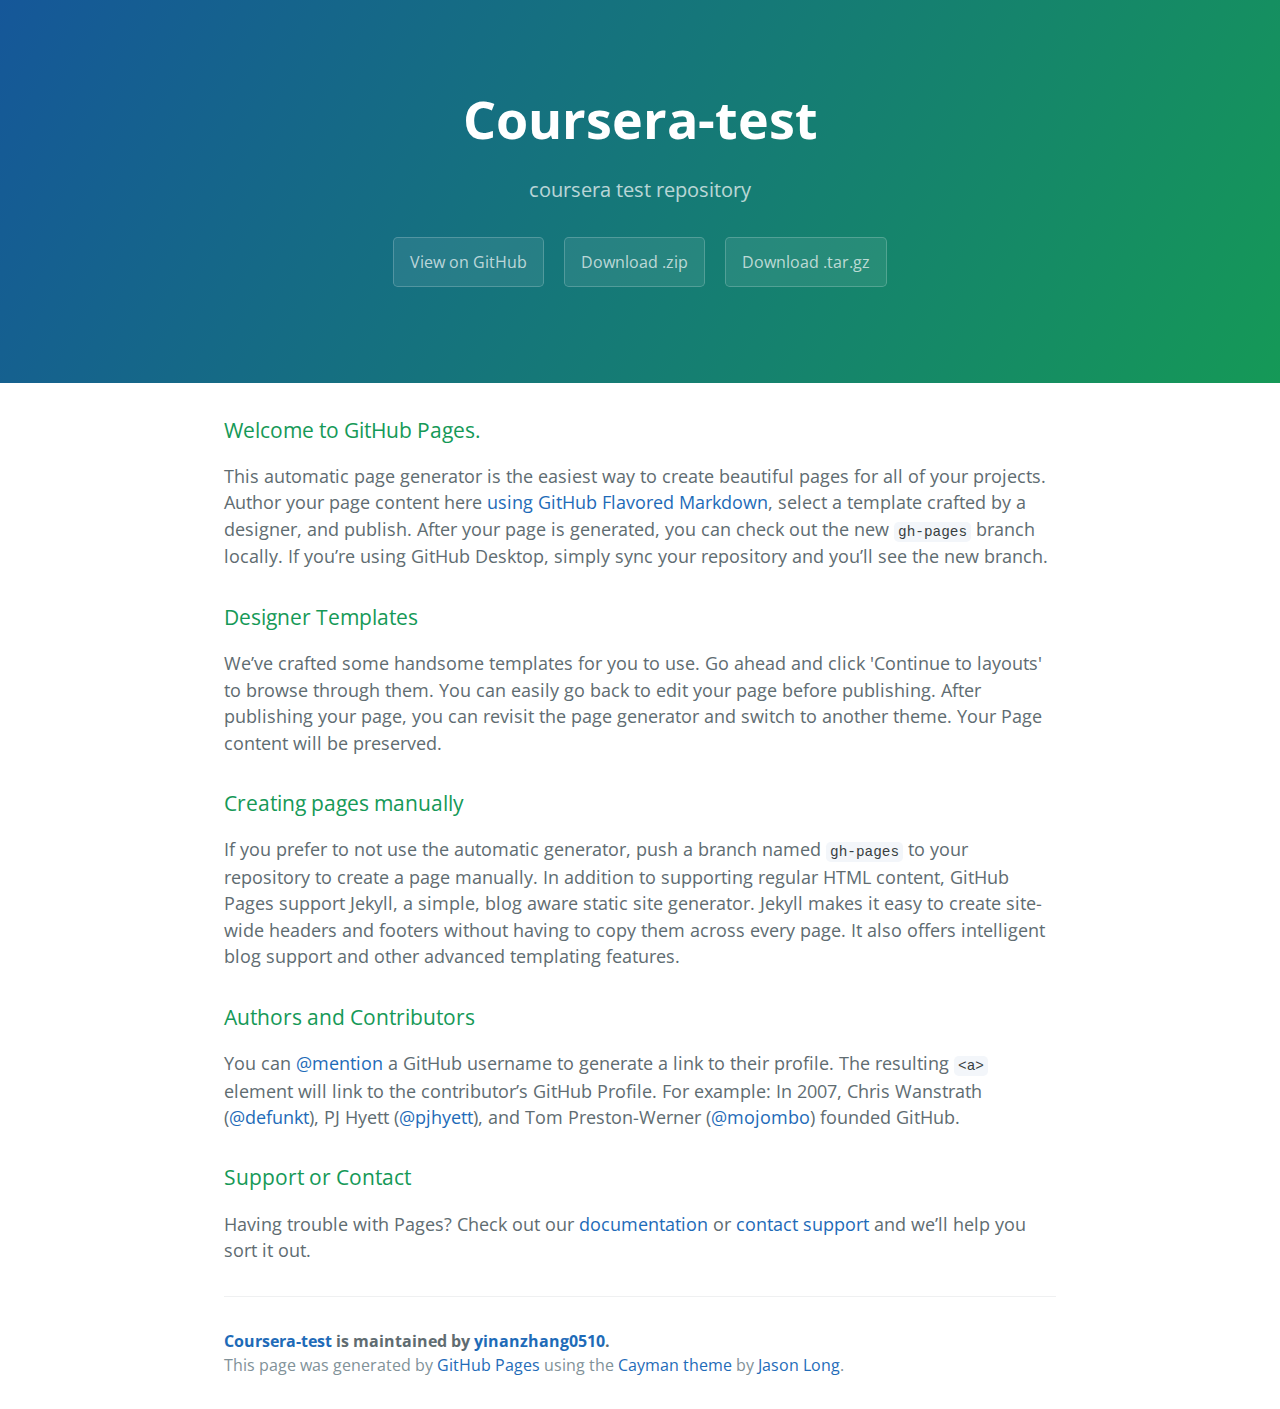
<file: index.html>
<!DOCTYPE html>
<html lang="en-us">
  <head>
    <meta charset="UTF-8">
    <title>Coursera-test by yinanzhang0510</title>
    <meta name="viewport" content="width=device-width, initial-scale=1">
    <link rel="stylesheet" type="text/css" href="stylesheets/normalize.css" media="screen">
    <link href='https://fonts.googleapis.com/css?family=Open+Sans:400,700' rel='stylesheet' type='text/css'>
    <link rel="stylesheet" type="text/css" href="stylesheets/stylesheet.css" media="screen">
    <link rel="stylesheet" type="text/css" href="stylesheets/github-light.css" media="screen">
  </head>
  <body>
    <section class="page-header">
      <h1 class="project-name">Coursera-test</h1>
      <h2 class="project-tagline">coursera test repository</h2>
      <a href="https://github.com/yinanzhang0510/coursera-test" class="btn">View on GitHub</a>
      <a href="https://github.com/yinanzhang0510/coursera-test/zipball/master" class="btn">Download .zip</a>
      <a href="https://github.com/yinanzhang0510/coursera-test/tarball/master" class="btn">Download .tar.gz</a>
    </section>

    <section class="main-content">
      <h3>
<a id="welcome-to-github-pages" class="anchor" href="#welcome-to-github-pages" aria-hidden="true"><span aria-hidden="true" class="octicon octicon-link"></span></a>Welcome to GitHub Pages.</h3>

<p>This automatic page generator is the easiest way to create beautiful pages for all of your projects. Author your page content here <a href="https://guides.github.com/features/mastering-markdown/">using GitHub Flavored Markdown</a>, select a template crafted by a designer, and publish. After your page is generated, you can check out the new <code>gh-pages</code> branch locally. If you’re using GitHub Desktop, simply sync your repository and you’ll see the new branch.</p>

<h3>
<a id="designer-templates" class="anchor" href="#designer-templates" aria-hidden="true"><span aria-hidden="true" class="octicon octicon-link"></span></a>Designer Templates</h3>

<p>We’ve crafted some handsome templates for you to use. Go ahead and click 'Continue to layouts' to browse through them. You can easily go back to edit your page before publishing. After publishing your page, you can revisit the page generator and switch to another theme. Your Page content will be preserved.</p>

<h3>
<a id="creating-pages-manually" class="anchor" href="#creating-pages-manually" aria-hidden="true"><span aria-hidden="true" class="octicon octicon-link"></span></a>Creating pages manually</h3>

<p>If you prefer to not use the automatic generator, push a branch named <code>gh-pages</code> to your repository to create a page manually. In addition to supporting regular HTML content, GitHub Pages support Jekyll, a simple, blog aware static site generator. Jekyll makes it easy to create site-wide headers and footers without having to copy them across every page. It also offers intelligent blog support and other advanced templating features.</p>

<h3>
<a id="authors-and-contributors" class="anchor" href="#authors-and-contributors" aria-hidden="true"><span aria-hidden="true" class="octicon octicon-link"></span></a>Authors and Contributors</h3>

<p>You can <a href="https://help.github.com/articles/basic-writing-and-formatting-syntax/#mentioning-users-and-teams" class="user-mention">@mention</a> a GitHub username to generate a link to their profile. The resulting <code>&lt;a&gt;</code> element will link to the contributor’s GitHub Profile. For example: In 2007, Chris Wanstrath (<a href="https://github.com/defunkt" class="user-mention">@defunkt</a>), PJ Hyett (<a href="https://github.com/pjhyett" class="user-mention">@pjhyett</a>), and Tom Preston-Werner (<a href="https://github.com/mojombo" class="user-mention">@mojombo</a>) founded GitHub.</p>

<h3>
<a id="support-or-contact" class="anchor" href="#support-or-contact" aria-hidden="true"><span aria-hidden="true" class="octicon octicon-link"></span></a>Support or Contact</h3>

<p>Having trouble with Pages? Check out our <a href="https://help.github.com/pages">documentation</a> or <a href="https://github.com/contact">contact support</a> and we’ll help you sort it out.</p>

      <footer class="site-footer">
        <span class="site-footer-owner"><a href="https://github.com/yinanzhang0510/coursera-test">Coursera-test</a> is maintained by <a href="https://github.com/yinanzhang0510">yinanzhang0510</a>.</span>

        <span class="site-footer-credits">This page was generated by <a href="https://pages.github.com">GitHub Pages</a> using the <a href="https://github.com/jasonlong/cayman-theme">Cayman theme</a> by <a href="https://twitter.com/jasonlong">Jason Long</a>.</span>
      </footer>

    </section>

  
  </body>
</html>
</file>
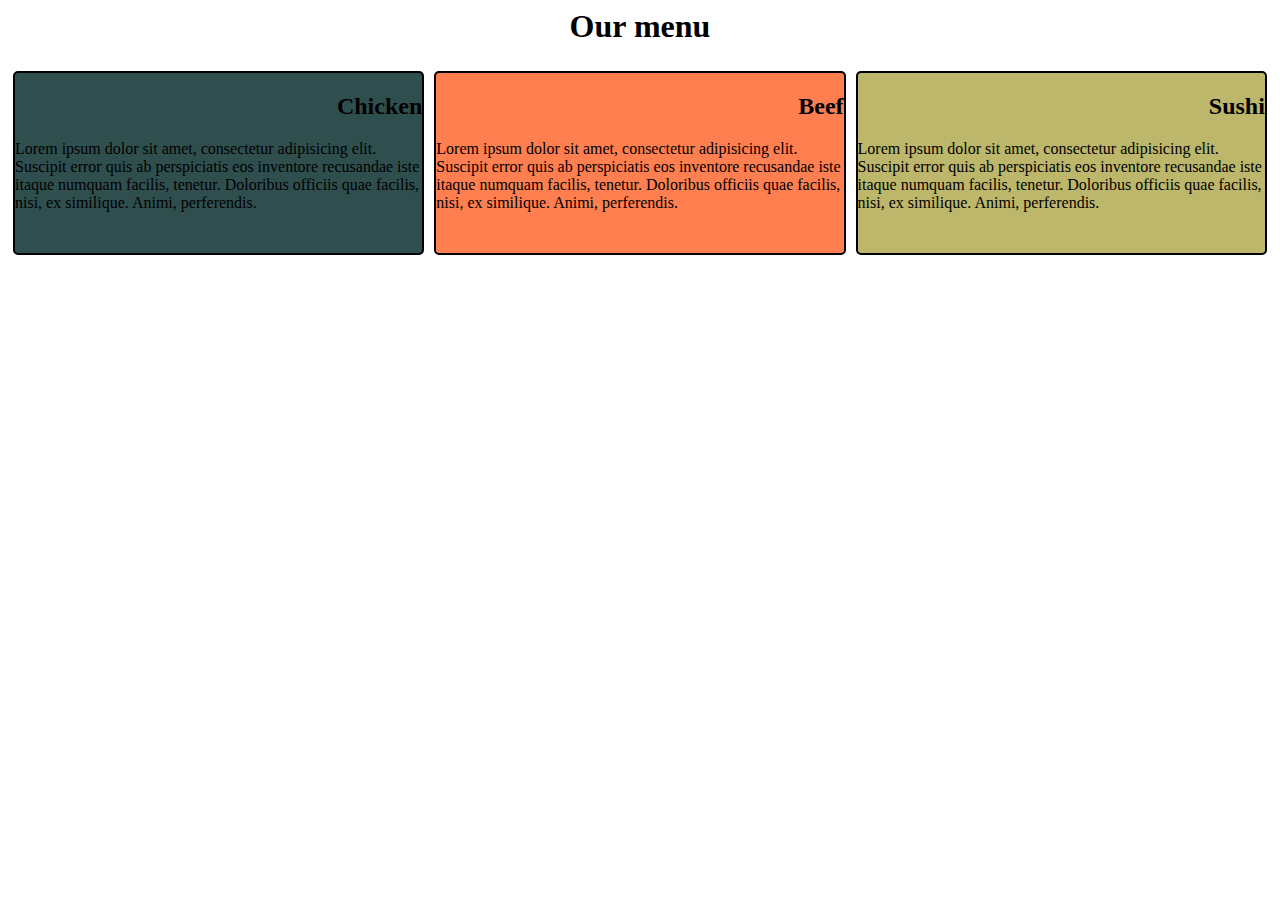
<file: mod2-solution/index.html>
<html>
<head>
    <title>Assignment</title>
    <link href="css/index.css" rel="stylesheet"/>
</head>
<body>
<h1>Our menu</h1>
<div id="first">
<div>
<h2>Chicken</h2>
    <div>Lorem ipsum dolor sit amet, consectetur adipisicing elit. Suscipit error quis ab perspiciatis eos inventore recusandae iste itaque numquam facilis, tenetur. Doloribus officiis quae facilis, nisi, ex similique. Animi, perferendis.</div>
    </div>
</div>
<div id="second">
<div>
<h2>Beef</h2>
    <div>Lorem ipsum dolor sit amet, consectetur adipisicing elit. Suscipit error quis ab perspiciatis eos inventore recusandae iste itaque numquam facilis, tenetur. Doloribus officiis quae facilis, nisi, ex similique. Animi, perferendis.</div>
    </div>
</div>
<div id="third">
<div>
<h2>Sushi</h2>

    <div>Lorem ipsum dolor sit amet, consectetur adipisicing elit. Suscipit error quis ab perspiciatis eos inventore recusandae iste itaque numquam facilis, tenetur. Doloribus officiis quae facilis, nisi, ex similique. Animi, perferendis.</div>
    </div>
</div>
</body>
</html>
</file>
<file: stylesheets/stylesheet.css>
* {
  box-sizing: border-box; }

body {
  padding: 0;
  margin: 0;
  font-family: "Open Sans", "Helvetica Neue", Helvetica, Arial, sans-serif;
  font-size: 16px;
  line-height: 1.5;
  color: #606c71; }

a {
  color: #1e6bb8;
  text-decoration: none; }
  a:hover {
    text-decoration: underline; }

.btn {
  display: inline-block;
  margin-bottom: 1rem;
  color: rgba(255, 255, 255, 0.7);
  background-color: rgba(255, 255, 255, 0.08);
  border-color: rgba(255, 255, 255, 0.2);
  border-style: solid;
  border-width: 1px;
  border-radius: 0.3rem;
  transition: color 0.2s, background-color 0.2s, border-color 0.2s; }
  .btn + .btn {
    margin-left: 1rem; }

.btn:hover {
  color: rgba(255, 255, 255, 0.8);
  text-decoration: none;
  background-color: rgba(255, 255, 255, 0.2);
  border-color: rgba(255, 255, 255, 0.3); }

@media screen and (min-width: 64em) {
  .btn {
    padding: 0.75rem 1rem; } }

@media screen and (min-width: 42em) and (max-width: 64em) {
  .btn {
    padding: 0.6rem 0.9rem;
    font-size: 0.9rem; } }

@media screen and (max-width: 42em) {
  .btn {
    display: block;
    width: 100%;
    padding: 0.75rem;
    font-size: 0.9rem; }
    .btn + .btn {
      margin-top: 1rem;
      margin-left: 0; } }

.page-header {
  color: #fff;
  text-align: center;
  background-color: #159957;
  background-image: linear-gradient(120deg, #155799, #159957); }

@media screen and (min-width: 64em) {
  .page-header {
    padding: 5rem 6rem; } }

@media screen and (min-width: 42em) and (max-width: 64em) {
  .page-header {
    padding: 3rem 4rem; } }

@media screen and (max-width: 42em) {
  .page-header {
    padding: 2rem 1rem; } }

.project-name {
  margin-top: 0;
  margin-bottom: 0.1rem; }

@media screen and (min-width: 64em) {
  .project-name {
    font-size: 3.25rem; } }

@media screen and (min-width: 42em) and (max-width: 64em) {
  .project-name {
    font-size: 2.25rem; } }

@media screen and (max-width: 42em) {
  .project-name {
    font-size: 1.75rem; } }

.project-tagline {
  margin-bottom: 2rem;
  font-weight: normal;
  opacity: 0.7; }

@media screen and (min-width: 64em) {
  .project-tagline {
    font-size: 1.25rem; } }

@media screen and (min-width: 42em) and (max-width: 64em) {
  .project-tagline {
    font-size: 1.15rem; } }

@media screen and (max-width: 42em) {
  .project-tagline {
    font-size: 1rem; } }

.main-content :first-child {
  margin-top: 0; }
.main-content img {
  max-width: 100%; }
.main-content h1, .main-content h2, .main-content h3, .main-content h4, .main-content h5, .main-content h6 {
  margin-top: 2rem;
  margin-bottom: 1rem;
  font-weight: normal;
  color: #159957; }
.main-content p {
  margin-bottom: 1em; }
.main-content code {
  padding: 2px 4px;
  font-family: Consolas, "Liberation Mono", Menlo, Courier, monospace;
  font-size: 0.9rem;
  color: #383e41;
  background-color: #f3f6fa;
  border-radius: 0.3rem; }
.main-content pre {
  padding: 0.8rem;
  margin-top: 0;
  margin-bottom: 1rem;
  font: 1rem Consolas, "Liberation Mono", Menlo, Courier, monospace;
  color: #567482;
  word-wrap: normal;
  background-color: #f3f6fa;
  border: solid 1px #dce6f0;
  border-radius: 0.3rem; }
  .main-content pre > code {
    padding: 0;
    margin: 0;
    font-size: 0.9rem;
    color: #567482;
    word-break: normal;
    white-space: pre;
    background: transparent;
    border: 0; }
.main-content .highlight {
  margin-bottom: 1rem; }
  .main-content .highlight pre {
    margin-bottom: 0;
    word-break: normal; }
.main-content .highlight pre, .main-content pre {
  padding: 0.8rem;
  overflow: auto;
  font-size: 0.9rem;
  line-height: 1.45;
  border-radius: 0.3rem; }
.main-content pre code, .main-content pre tt {
  display: inline;
  max-width: initial;
  padding: 0;
  margin: 0;
  overflow: initial;
  line-height: inherit;
  word-wrap: normal;
  background-color: transparent;
  border: 0; }
  .main-content pre code:before, .main-content pre code:after, .main-content pre tt:before, .main-content pre tt:after {
    content: normal; }
.main-content ul, .main-content ol {
  margin-top: 0; }
.main-content blockquote {
  padding: 0 1rem;
  margin-left: 0;
  color: #819198;
  border-left: 0.3rem solid #dce6f0; }
  .main-content blockquote > :first-child {
    margin-top: 0; }
  .main-content blockquote > :last-child {
    margin-bottom: 0; }
.main-content table {
  display: block;
  width: 100%;
  overflow: auto;
  word-break: normal;
  word-break: keep-all; }
  .main-content table th {
    font-weight: bold; }
  .main-content table th, .main-content table td {
    padding: 0.5rem 1rem;
    border: 1px solid #e9ebec; }
.main-content dl {
  padding: 0; }
  .main-content dl dt {
    padding: 0;
    margin-top: 1rem;
    font-size: 1rem;
    font-weight: bold; }
  .main-content dl dd {
    padding: 0;
    margin-bottom: 1rem; }
.main-content hr {
  height: 2px;
  padding: 0;
  margin: 1rem 0;
  background-color: #eff0f1;
  border: 0; }

@media screen and (min-width: 64em) {
  .main-content {
    max-width: 64rem;
    padding: 2rem 6rem;
    margin: 0 auto;
    font-size: 1.1rem; } }

@media screen and (min-width: 42em) and (max-width: 64em) {
  .main-content {
    padding: 2rem 4rem;
    font-size: 1.1rem; } }

@media screen and (max-width: 42em) {
  .main-content {
    padding: 2rem 1rem;
    font-size: 1rem; } }

.site-footer {
  padding-top: 2rem;
  margin-top: 2rem;
  border-top: solid 1px #eff0f1; }

.site-footer-owner {
  display: block;
  font-weight: bold; }

.site-footer-credits {
  color: #819198; }

@media screen and (min-width: 64em) {
  .site-footer {
    font-size: 1rem; } }

@media screen and (min-width: 42em) and (max-width: 64em) {
  .site-footer {
    font-size: 1rem; } }

@media screen and (max-width: 42em) {
  .site-footer {
    font-size: 0.9rem; } }
</file>
<file: stylesheets/github-light.css>
/*
   Copyright 2014 GitHub Inc.

   Licensed under the Apache License, Version 2.0 (the "License");
   you may not use this file except in compliance with the License.
   You may obtain a copy of the License at

       http://www.apache.org/licenses/LICENSE-2.0

   Unless required by applicable law or agreed to in writing, software
   distributed under the License is distributed on an "AS IS" BASIS,
   WITHOUT WARRANTIES OR CONDITIONS OF ANY KIND, either express or implied.
   See the License for the specific language governing permissions and
   limitations under the License.

*/

.pl-c /* comment */ {
  color: #969896;
}

.pl-c1      /* constant, markup.raw, meta.diff.header, meta.module-reference, meta.property-name, support, support.constant, support.variable, variable.other.constant */,
.pl-s .pl-v /* string variable */ {
  color: #0086b3;
}

.pl-e  /* entity */,
.pl-en /* entity.name */ {
  color: #795da3;
}

.pl-s .pl-s1 /* string source */,
.pl-smi      /* storage.modifier.import, storage.modifier.package, storage.type.java, variable.other, variable.parameter.function */ {
  color: #333;
}

.pl-ent /* entity.name.tag */ {
  color: #63a35c;
}

.pl-k /* keyword, storage, storage.type */ {
  color: #a71d5d;
}

.pl-pds              /* punctuation.definition.string, string.regexp.character-class */,
.pl-s                /* string */,
.pl-s .pl-pse .pl-s1 /* string punctuation.section.embedded source */,
.pl-sr               /* string.regexp */,
.pl-sr .pl-cce       /* string.regexp constant.character.escape */,
.pl-sr .pl-sra       /* string.regexp string.regexp.arbitrary-repitition */,
.pl-sr .pl-sre       /* string.regexp source.ruby.embedded */ {
  color: #183691;
}

.pl-v /* variable */ {
  color: #ed6a43;
}

.pl-id /* invalid.deprecated */ {
  color: #b52a1d;
}

.pl-ii /* invalid.illegal */ {
  background-color: #b52a1d;
  color: #f8f8f8;
}

.pl-sr .pl-cce /* string.regexp constant.character.escape */ {
  color: #63a35c;
  font-weight: bold;
}

.pl-ml /* markup.list */ {
  color: #693a17;
}

.pl-mh        /* markup.heading */,
.pl-mh .pl-en /* markup.heading entity.name */,
.pl-ms        /* meta.separator */ {
  color: #1d3e81;
  font-weight: bold;
}

.pl-mq /* markup.quote */ {
  color: #008080;
}

.pl-mi /* markup.italic */ {
  color: #333;
  font-style: italic;
}

.pl-mb /* markup.bold */ {
  color: #333;
  font-weight: bold;
}

.pl-md /* markup.deleted, meta.diff.header.from-file */ {
  background-color: #ffecec;
  color: #bd2c00;
}

.pl-mi1 /* markup.inserted, meta.diff.header.to-file */ {
  background-color: #eaffea;
  color: #55a532;
}

.pl-mdr /* meta.diff.range */ {
  color: #795da3;
  font-weight: bold;
}

.pl-mo /* meta.output */ {
  color: #1d3e81;
}
</file>
<file: mod2-solution/css/index.css>
#first,#second,#third {
    height: 200px;
    float: left;
    padding: 0;
    margin: 0;
}
h1 {
    text-align: center;
}
h2{
    text-align: right;
}
#first>div,#second>div,#third>div {
    margin: 5px;
    border-style: solid;
    border-width: 2px;
    height:90%;
    border-radius: 5px;
}

#first>div {
    background-color:darkslategray;
}
#second>div {
    background-color: coral;
}
#third>div {
    background-color:darkkhaki;
}

@media (max-width: 767px) {
    #first,#second,#third {
        width: 100%;
    }
}
@media  (min-width: 768px) and (max-width:991px ) {
      #first,#second {
        width: 50%;
    }
        #third {
            width: 100%;
    }
}
@media  (min-width: 992px) {
     #first,#second,#third {
        width: 33.33%;
    }
    
}
</file>
